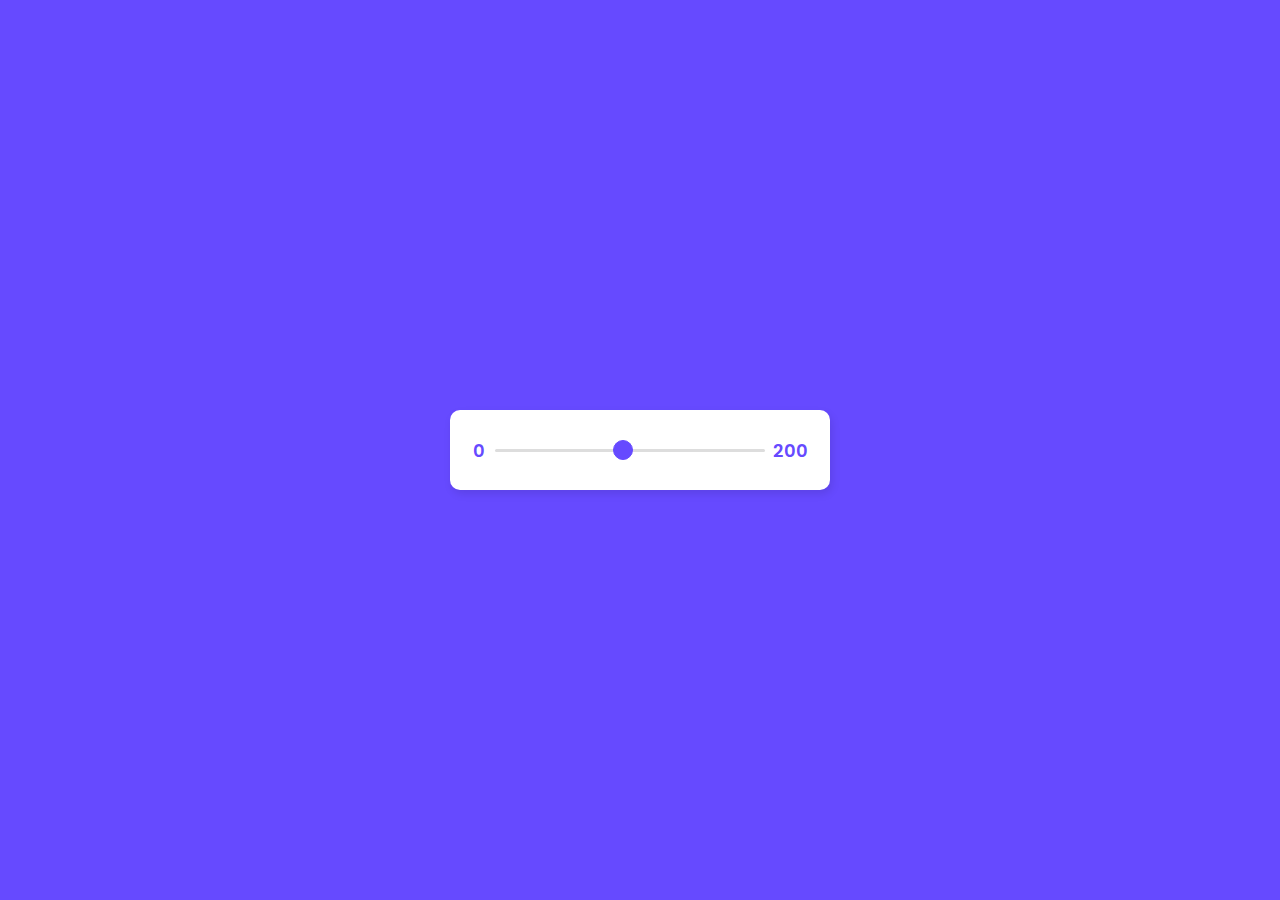
<file: teste html/BARRA-DESLIZANTE/index.html>
<!DOCTYPE html>
<!-- Created By CodingNepal -->
<html lang="en" dir="ltr">
  <head>
    <meta charset="utf-8">
    <title>Custom Range Slider | CodingNepal</title>
    <link rel="stylesheet" href="style.css">
  </head>
  <body>
    <div class="range">
        <div class="sliderValue">
          <span>100</span>
        </div>
<div class="field">
          <div class="value left">
0</div>
<input type="range" min="10" max="200" value="100" steps="1">
          <div class="value right">
200</div>
</div>
</div>
<script>
      const slideValue = document.querySelector("span");
      const inputSlider = document.querySelector("input");
      inputSlider.oninput = (()=>{
        let value = inputSlider.value;
        slideValue.textContent = value;
        slideValue.style.left = (value/2) + "%";
        slideValue.classList.add("show");
      });
      inputSlider.onblur = (()=>{
        slideValue.classList.remove("show");
      });
    </script>

  </body>
</html>
</file>
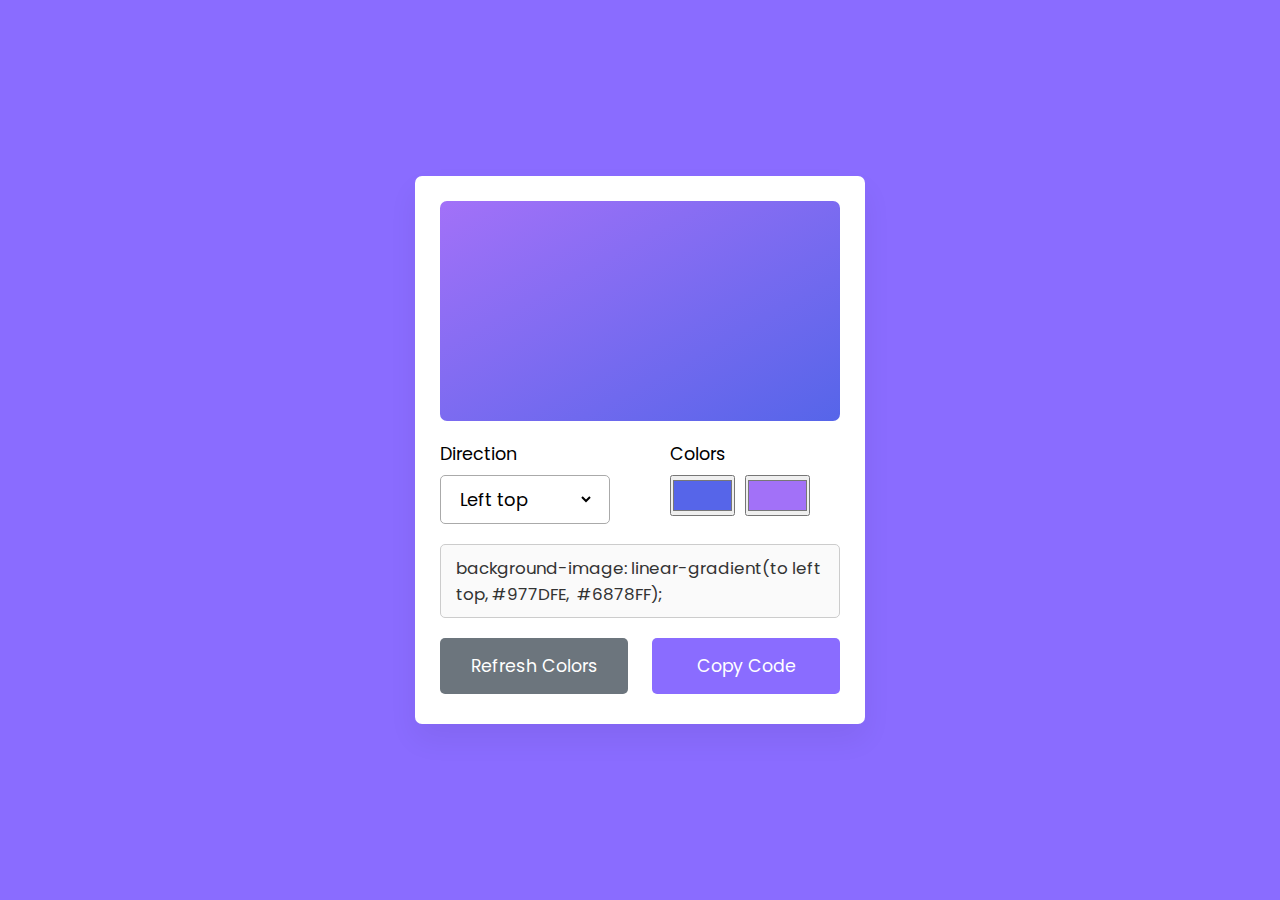
<file: teste html/treco-de-cor/index.html>
<!DOCTYPE html>
<!-- Coding By CodingNepal - youtube.com/codingnepal -->
<html lang="en" dir="ltr">
  <head>
    <meta charset="utf-8">
    <title>Gradient Color Generator in JavaScript | CodingNepal</title>
    <link rel="stylesheet" href="style.css">
    <meta name="viewport" content="width=device-width, initial-scale=1.0">
    <script src="script.js" defer></script>
  </head>
  <body>
    <div class="wrapper">
      <div class="gradient-box"></div>
      <div class="row options">
        <div class="column direction">
          <p>Direction</p>
          <div class="select-box">
            <select>
              <option value="to top">Top</option>
              <option value="to right top">Right top</option>
              <option value="to right">Right</option>
              <option value="to right bottom">Right bottom</option>
              <option value="to bottom">Bottom</option>
              <option value="to left bottom">Left bottom</option>
              <option value="to left">Left</option>
              <option value="to left top" selected>Left top</option>
            </select>
          </div>
        </div>
        <div class="column palette">
          <p>Colors</p>
          <div class="colors">
            <input type="color" value="#5665E9">
            <input type="color" value="#A271F8">
          </div>
        </div>
      </div>
      <textarea class="row" disabled>background-image: linear-gradient(to left top, #977DFE,  #6878FF);</textarea>
      <div class="row buttons">
        <button class="refresh">Refresh Colors</button>
        <button class="copy">Copy Code</button>
      </div>
    </div>
        
  </body>
</html>
</file>
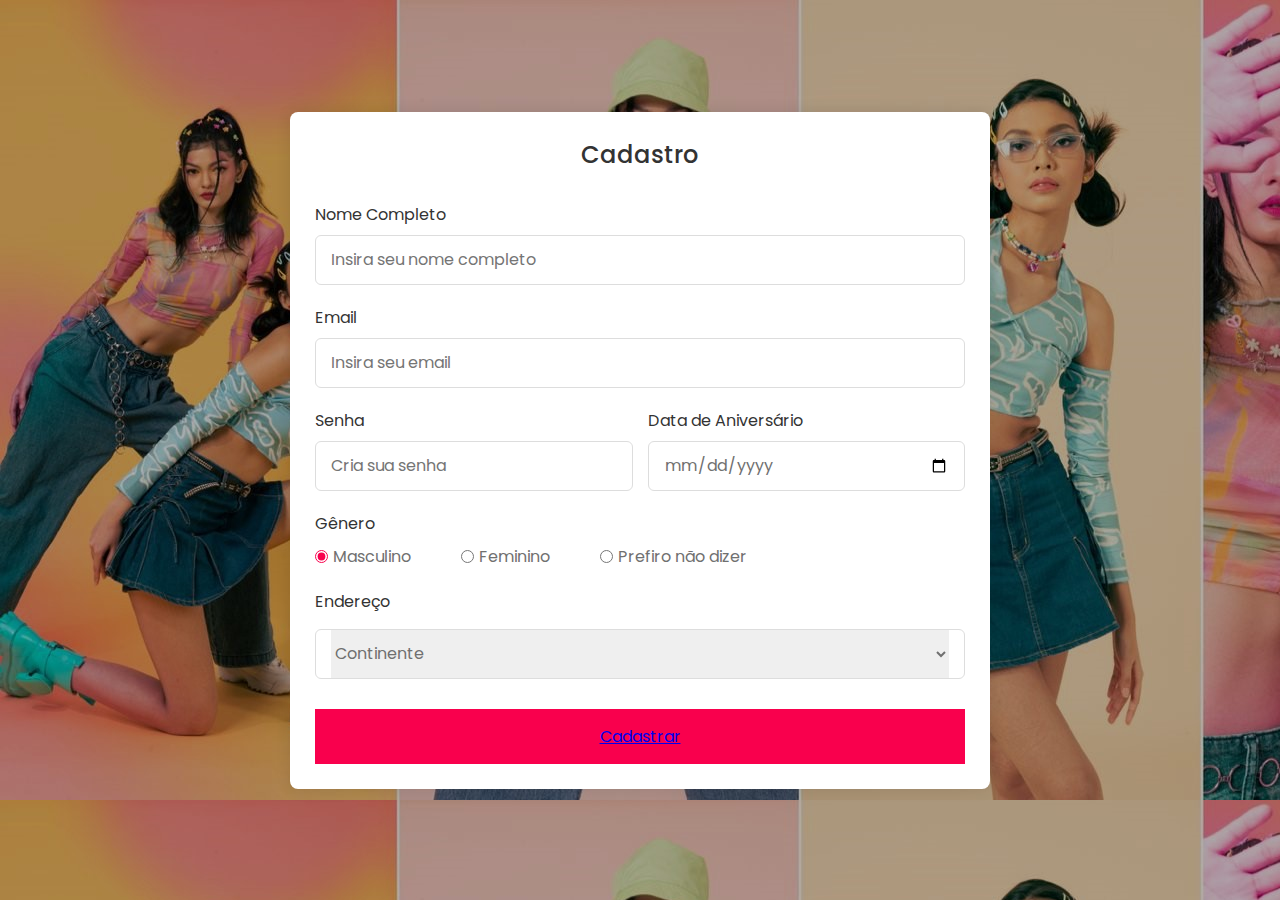
<file: cadastro.html>
<!DOCTYPE html>
<!---Coding By CodingLab | www.codinglabweb.com--->
<html lang="en">
  <head>
    <meta charset="UTF-8" />
    <meta name="viewport" content="width=device-width, initial-scale=1.0" />
    <meta http-equiv="X-UA-Compatible" content="ie=edge" />
    <title>Style Yourself</title>
    <!--<title>Registration Form in HTML CSS</title>-->
    <!---Custom CSS File--->
    <link rel="stylesheet" href="cadastro.css" />
  </head>
  <body>
    <section class="container">
      <header>Cadastro</header>
      <form action="#" class="form" name="fContato" method="post" action="logininserir.php">
        
        <div class="input-box">
          <label>Nome Completo</label>
          <input type="text" placeholder="Insira seu nome completo" required />
        </div>

        <div class="input-box">
          <label>Email</label>
          <input type="text" placeholder="Insira seu email" required />
        </div>

        <div class="column">
          <div class="input-box">
            <label>Senha</label>
            <input type="text" placeholder="Cria sua senha" required />
          </div>
          <div class="input-box">
            <label>Data de Aniversário</label>
            <input type="date" placeholder="Data de Nascimento" required />
          </div>
        </div>
        <div class="gender-box">
          <h3>Gênero</h3>
          <div class="gender-option">
            <div class="gender">
              <input type="radio" id="check-male" name="gender" checked />
              <label for="check-male">Masculino</label>
            </div>
            <div class="gender">
              <input type="radio" id="check-female" name="gender" />
              <label for="check-female">Feminino</label>
            </div>
            <div class="gender">
              <input type="radio" id="check-other" name="gender" />
              <label for="check-other">Prefiro não dizer</label>
            </div>
          </div>
        </div>
        <div class="input-box address">
          <label>Endereço</label>
            <div class="select-box">
              <select>
                <option hidden>Continente</option>
                <option>América Do Norte</option>
                <option>América Do Sul</option>
                <option>Europa</option>
                <option>África</option>
                <option>Ásia</option>
                <option>Oceania</option>
              </select>
        </div>
        <button><a href="home.html">Cadastrar</a></button>
      </form>
    </section>
  </body>
</html>
</file>
<file: teste html/BARRA-DESLIZANTE/style.css>
@import url('https://fonts.googleapis.com/css?family=Poppins:400,500,600,700&display=swap');
*{
  margin: 0;
  padding: 0;
  box-sizing: border-box;
  font-family: 'Poppins', sans-serif;
}
html,body{
  display: grid;
  height: 100%;
  text-align: center;
  place-items: center;
  background: #664AFF;
}
.range{
  height: 80px;
  width: 380px;
  background: #fff;
  border-radius: 10px;
  padding: 0 65px 0 45px;
  box-shadow: 2px 4px 8px rgba(0,0,0,0.1);
}
.sliderValue{
  position: relative;
  width: 100%;
}
.sliderValue span{
  position: absolute;
  height: 45px;
  width: 45px;
  transform: translateX(-70%) scale(0);
  font-weight: 500;
  top: -40px;
  line-height: 55px;
  z-index: 2;
  color: #fff;
  transform-origin: bottom;
  transition: transform 0.3s ease-in-out;
}
.sliderValue span.show{
  transform: translateX(-70%) scale(1);
}
.sliderValue span:after{
  position: absolute;
  content: '';
  height: 100%;
  width: 100%;
  background: #664AFF;
  border: 3px solid #fff;
  z-index: -1;
  left: 50%;
  transform: translateX(-50%) rotate(45deg);
  border-bottom-left-radius: 50%;
  box-shadow: 0px 0px 8px rgba(0,0,0,0.1);
  border-top-left-radius: 50%;
  border-top-right-radius: 50%;
}
.field{
  display: flex;
  align-items: center;
  justify-content: center;
  height: 100%;
  position: relative;
}
.field .value{
  position: absolute;
  font-size: 18px;
  color: #664AFF;
  font-weight: 600;
}
.field .value.left{
  left: -22px;
}
.field .value.right{
  right: -43px;
}
.range input{
  -webkit-appearance: none;
  width: 100%;
  height: 3px;
  background: #ddd;
  border-radius: 5px;
  outline: none;
  border: none;
  z-index: 2222;
}
.range input::-webkit-slider-thumb{
  -webkit-appearance: none;
  width: 20px;
  height: 20px;
  background: red;
  border-radius: 50%;
  background: #664AFF;
  border: 1px solid #664AFF;
  cursor: pointer;
}
.range input::-moz-range-thumb{
  -webkit-appearance: none;
  width: 20px;
  height: 20px;
  background: red;
  border-radius: 50%;
  background: #664AFF;
  border: 1px solid #664AFF;
  cursor: pointer;
}
.range input::-moz-range-progress{
  background: #664AFF; //this progress background is only shown on Firefox
}
</file>
<file: teste html/treco-de-cor/style.css>
/* Import Google font - Poppins */
@import url('https://fonts.googleapis.com/css2?family=Poppins:wght@400;500;600&display=swap');
* {
  margin: 0;
  padding: 0;
  box-sizing: border-box;
  font-family: 'Poppins', sans-serif;
}
body {
  padding: 0 10px;
  display: flex;
  align-items: center;
  justify-content: center;
  min-height: 100vh;
  background: #8A6CFF;
}
.wrapper {
  width: 450px;
  padding: 25px;
  background: #fff;
  border-radius: 7px;
  box-shadow: 0 15px 30px rgba(0,0,0,0.06);
}
.wrapper .gradient-box {
  height: 220px;
  width: 100%;
  border-radius: 7px;
  background: linear-gradient(to left top, #5665E9, #A271F8);
}
.wrapper .row {
  display: flex;
  margin: 20px 0;
  justify-content: space-between;
}
.options p {
  font-size: 1.1rem;
  margin-bottom: 8px;
}
.row :where(.column, button) {
  width: calc(100% / 2 - 12px);
}
.options .select-box {
  border-radius: 5px;
  padding: 10px 15px;
  border: 1px solid #aaa;
}
.select-box select {
  width: 100%;
  border: none;
  outline: none;
  font-size: 1.12rem;
  background: none;
}
.options .palette {
  margin-left: 60px;
}
.palette input {
  height: 41px;
  width: calc(100% / 2 - 20px);
}
.palette input:last-child {
  margin-left: 6px;
}
.wrapper textarea {
  width: 100%;
  color: #333;
  font-size: 1.05rem;
  resize: none;
  padding: 10px 15px;
  border-radius: 5px;
  border: 1px solid #ccc;
}
.buttons button {
  padding: 15px 0;
  border: none;
  outline: none;
  color: #fff;
  margin: 0 0 -15px;
  font-size: 1.09rem;
  border-radius: 5px;
  cursor: pointer;
  transition: 0.3s ease;
}
.buttons .refresh {
  background: #6C757D;
}
.buttons .refresh:hover {
  background: #5f666d;
}
.buttons .copy {
  background: #8A6CFF;
}
.buttons .copy:hover {
  background: #704dff;
}

@media screen and (max-width: 432px) {
  .wrapper {
    padding: 25px 20px;
  }
  .row :where(.column, button) {
    width: calc(100% / 2 - 8px);
  }
  .options .select-box {
    padding: 8px 15px;
  }
  .options .palette  {
    margin-left: 40px;
  }
  .options .colors {
    display: flex;
    justify-content: space-between;
  }
  .palette input {
    width: calc(100% / 2 - 5px);
  }
  .palette input:last-child {
    margin-left: 0;
  }
}
</file>
<file: cadastro.css>
/* Import Google font - Poppins */
@import url("https://fonts.googleapis.com/css2?family=Poppins:wght@200;300;400;500;600;700&display=swap");
* {
  margin: 0;
  padding: 0;
  box-sizing: border-box;
  font-family: "Poppins", sans-serif;
}
body {
  min-height: 100vh;
  display: flex;
  align-items: center;
  justify-content: center;
  padding: 20px;
  background-image: url(background2.jpeg);
}
.container {
  position: relative;
  max-width: 700px;
  width: 100%;
  background: #fff;
  padding: 25px;
  border-radius: 8px;
  box-shadow: 0 0 15px rgba(0, 0, 0, 0.1);
}
.container header {
  font-size: 1.5rem;
  color: #333;
  font-weight: 500;
  text-align: center;
}
.container .form {
  margin-top: 30px;
}
.form .input-box {
  width: 100%;
  margin-top: 20px;
}
.input-box label {
  color: #333;
}
.form :where(.input-box input, .select-box) {
  position: relative;
  height: 50px;
  width: 100%;
  outline: none;
  font-size: 1rem;
  color: #707070;
  margin-top: 8px;
  border: 1px solid #ddd;
  border-radius: 6px;
  padding: 0 15px;
}
.input-box input:focus {
  box-shadow: 0 1px 0 rgba(0, 0, 0, 0.1);
}
.form .column {
  display: flex;
  column-gap: 15px;
}
.form .gender-box {
  margin-top: 20px;
}
.gender-box h3 {
  color: #333;
  font-size: 1rem;
  font-weight: 400;
  margin-bottom: 8px;
}
.form :where(.gender-option, .gender) {
  display: flex;
  align-items: center;
  column-gap: 50px;
  flex-wrap: wrap;
}
.form .gender {
  column-gap: 5px;
}
.gender input {
  accent-color: #f9004d;;
}
.form :where(.gender input, .gender label) {
  cursor: pointer;
}
.gender label {
  color: #707070;
}
.address :where(input, .select-box) {
  margin-top: 15px;
}
.select-box select {
  height: 100%;
  width: 100%;
  outline: none;
  border: none;
  color: #707070;
  font-size: 1rem;
}
.form button {
  height: 55px;
  width: 100%;
  color: #fff;
  font-size: 1rem;
  font-weight: 400;
  margin-top: 30px;
  border: none;
  cursor: pointer;
  transition: all 0.2s ease;
  background: #f9004d;;
}
.form button:hover {
  background: #f9004fbb;
}
/*Responsive*/
@media screen and (max-width: 500px) {
  .form .column {
    flex-wrap: wrap;
  }
  .form :where(.gender-option, .gender) {
    row-gap: 15px;
  }
}
</file>
